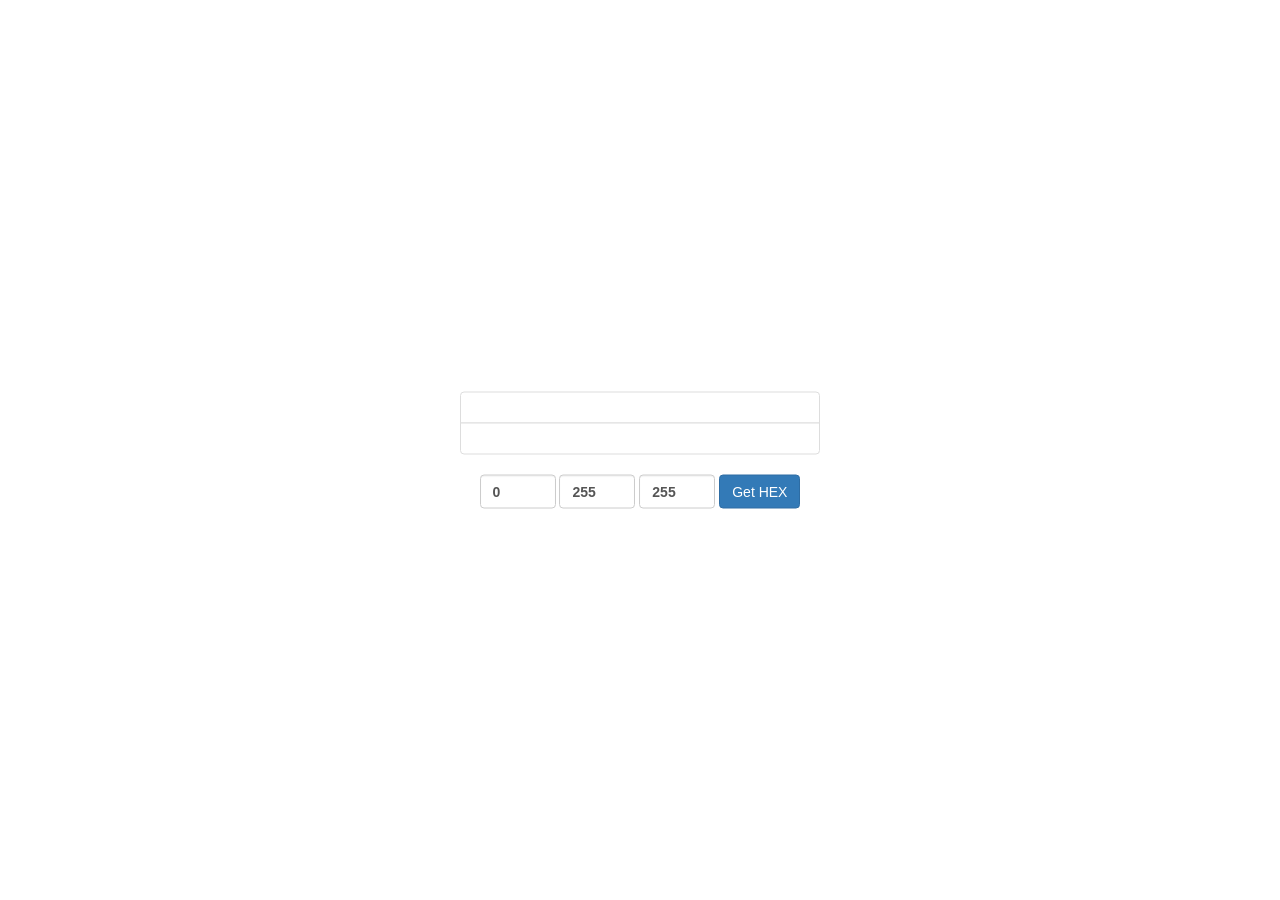
<file: colorpicker/index.html>
<!DOCTYPE html>
<html lang="en">
<head>
  <meta charset="UTF-8">
  <title>colors</title>
  <link rel="stylesheet" href="css/style.css" media="screen" title="no title" charset="utf-8">
  <link rel="stylesheet" href="css/bootstrap.min.css" media="screen" title="no title" charset="utf-8">
</head>
<body>
  <div class="main">
    <div class="container">
      <div class="row">
        <div class="col-md-4"></div>
        <div class="col-md-4">
          <ul class="list-group">
            <li class="list-group-item">
              <p id = "rgb"></p>
            </li>
            <li class="list-group-item">
              <p id = "hex"></p>
            </li>
          </ul>
        </div>
        <div class="col-md-4"></div>
      </div>
      <div class="row">
        <div class="col-md-2"></div>
        <div class="col-md-8">
          <form class="form-inline" id="rgbTohex">
            <div class="form-group">
              <input type="number" class="form-control" name="quantity" value="0" id = "getR" min="0" max="255">
              <input type="number" class="form-control" name="quantity" value="255" id = "getG" min="0" max="255">
              <input type="number" class="form-control" name="quantity" value="255" id = "getB" min="0" max="255">
            </div>
            <button type="submit" class="btn btn-primary">Get HEX</button>
          </form>
        </div>
        <div class="col-md-2"></div>
      </div>

    </div>
  </div>


  <script type="text/javascript" src="js/jquery.js"></script>
  <script type="text/javascript" src="js/main.js"></script>
</body>
</html>
</file>
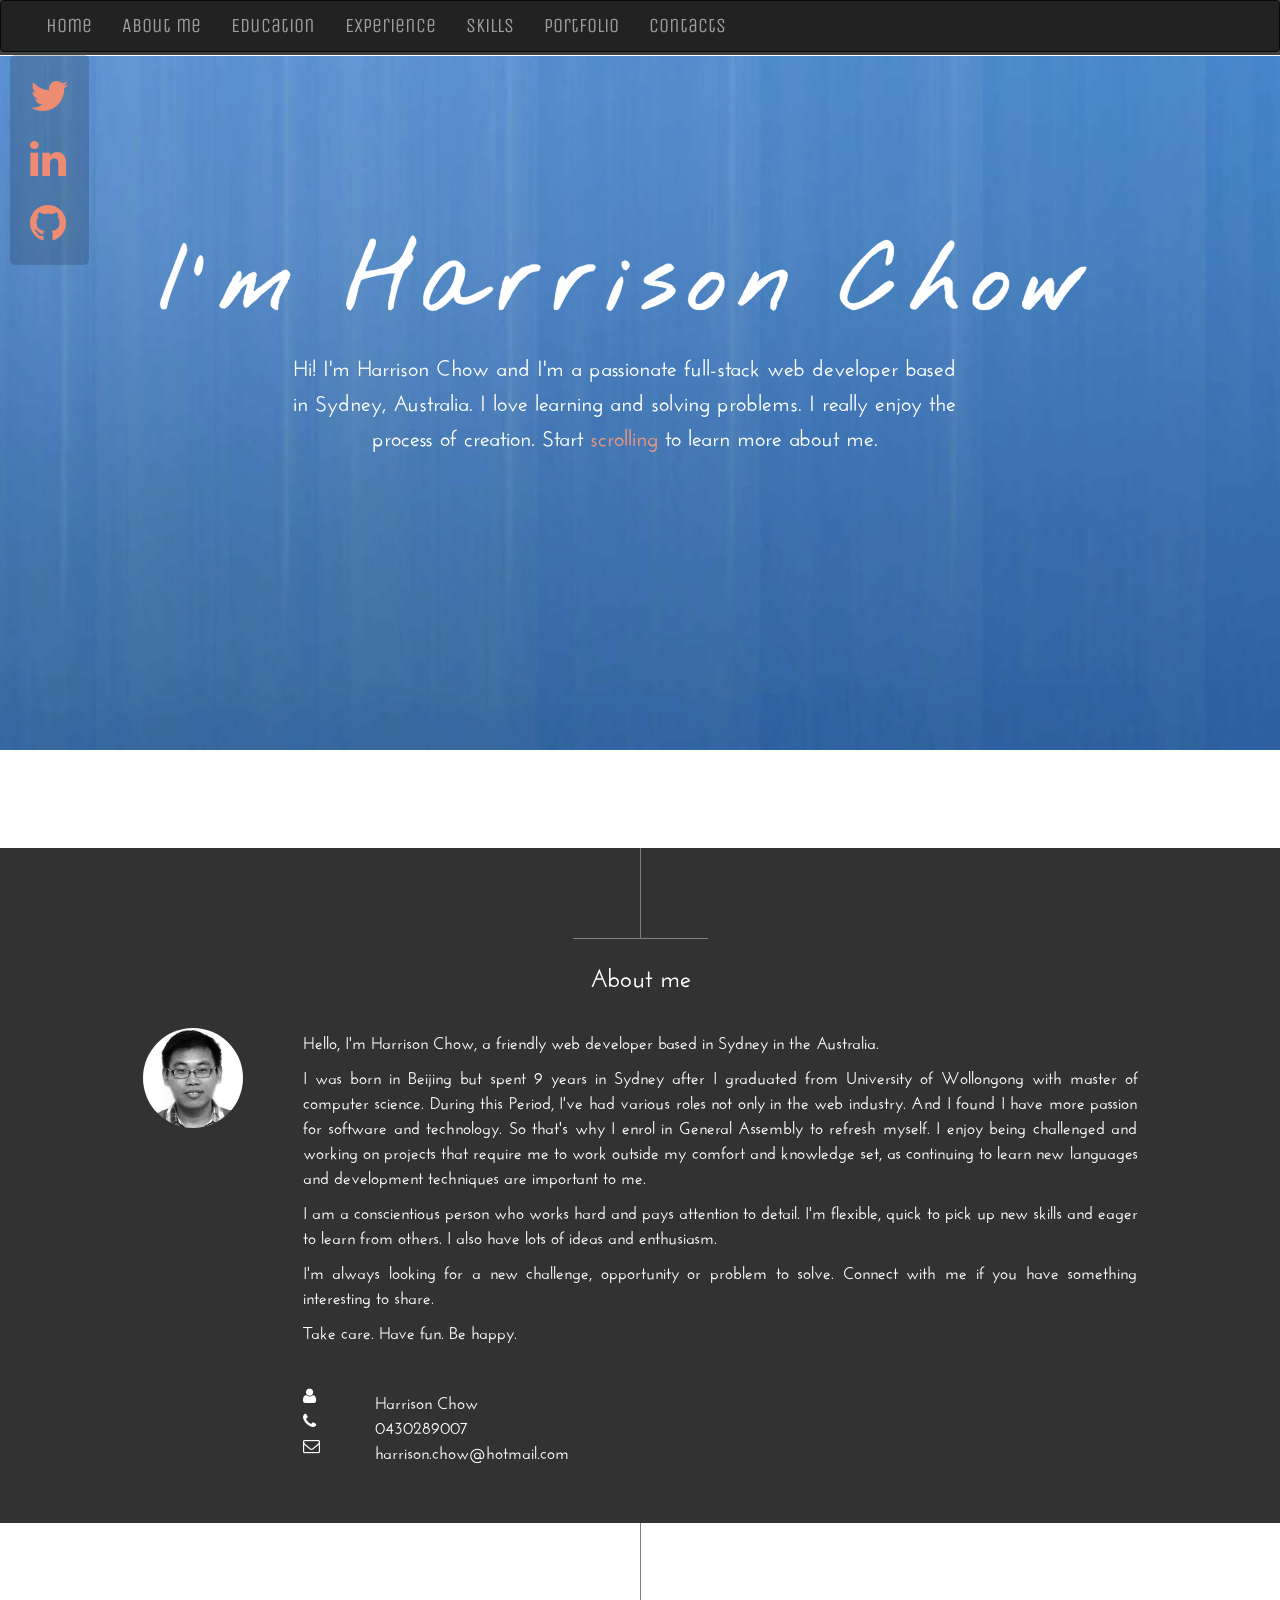
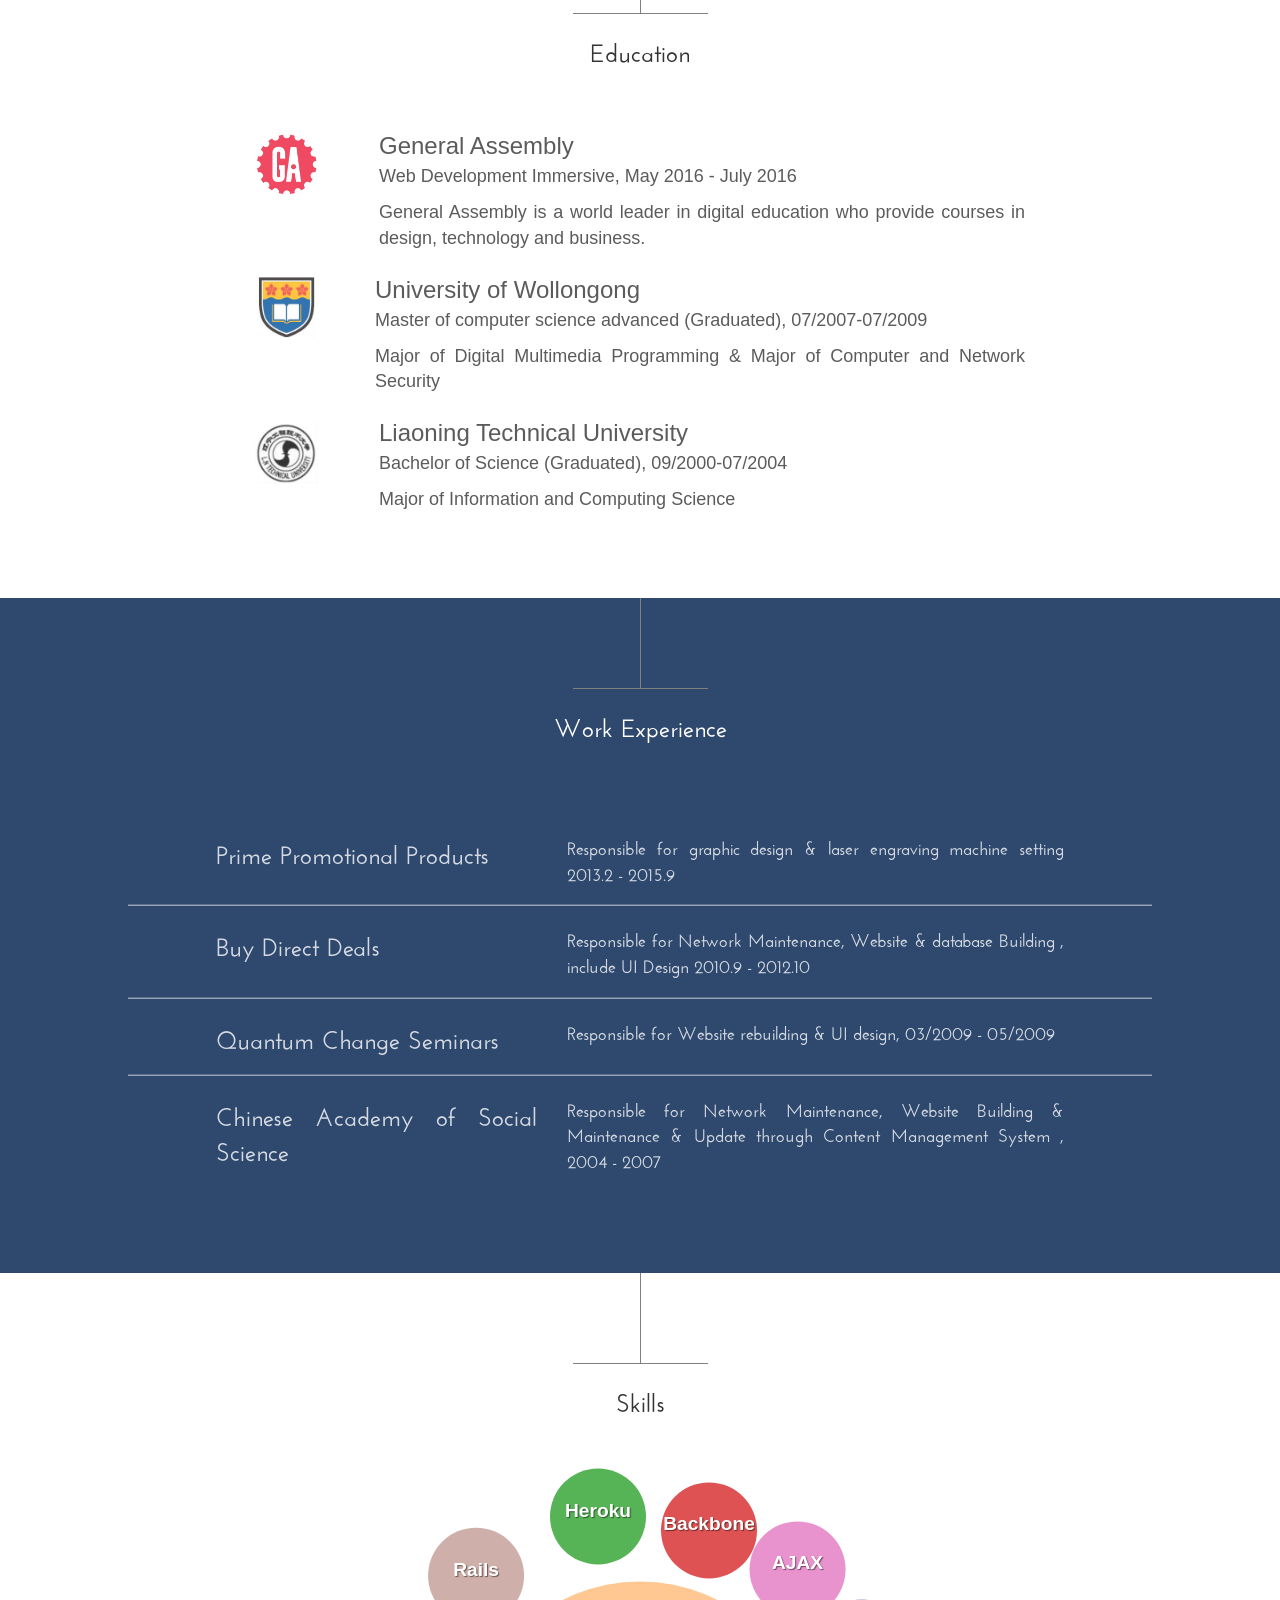
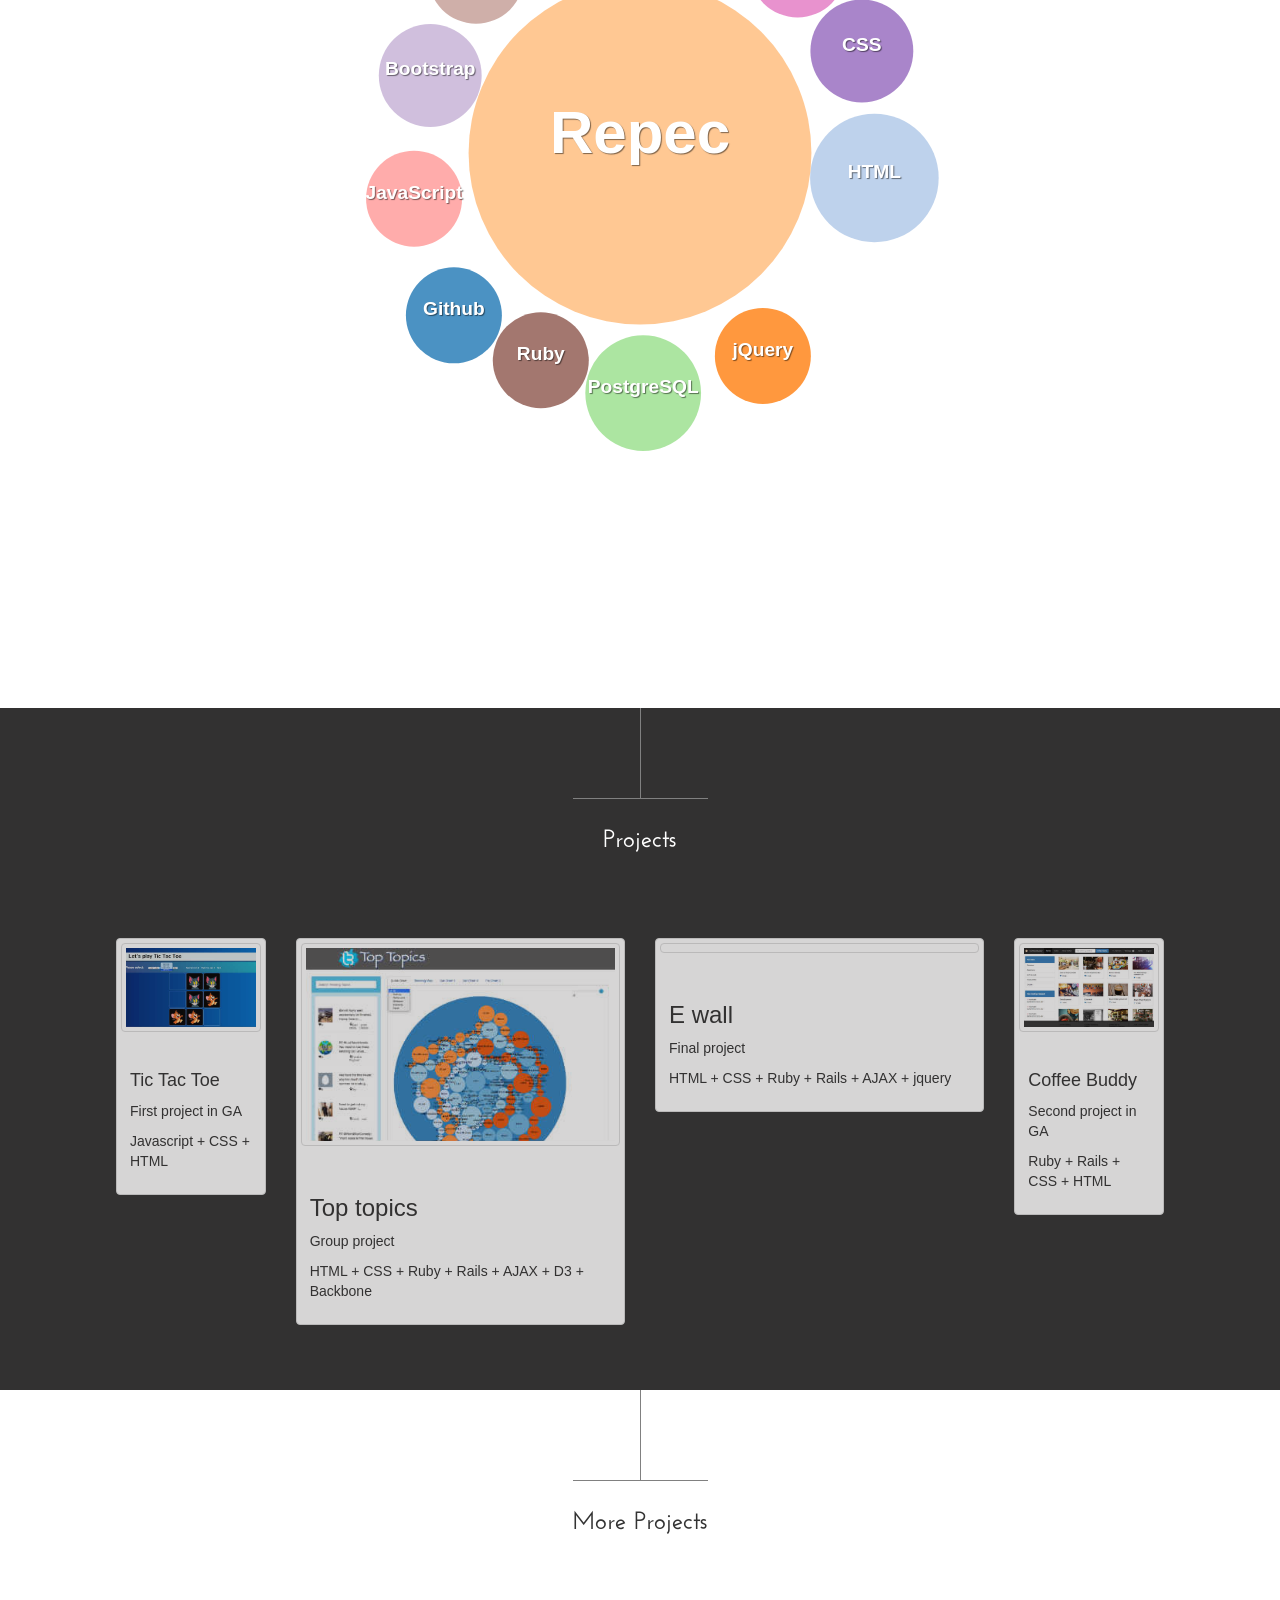
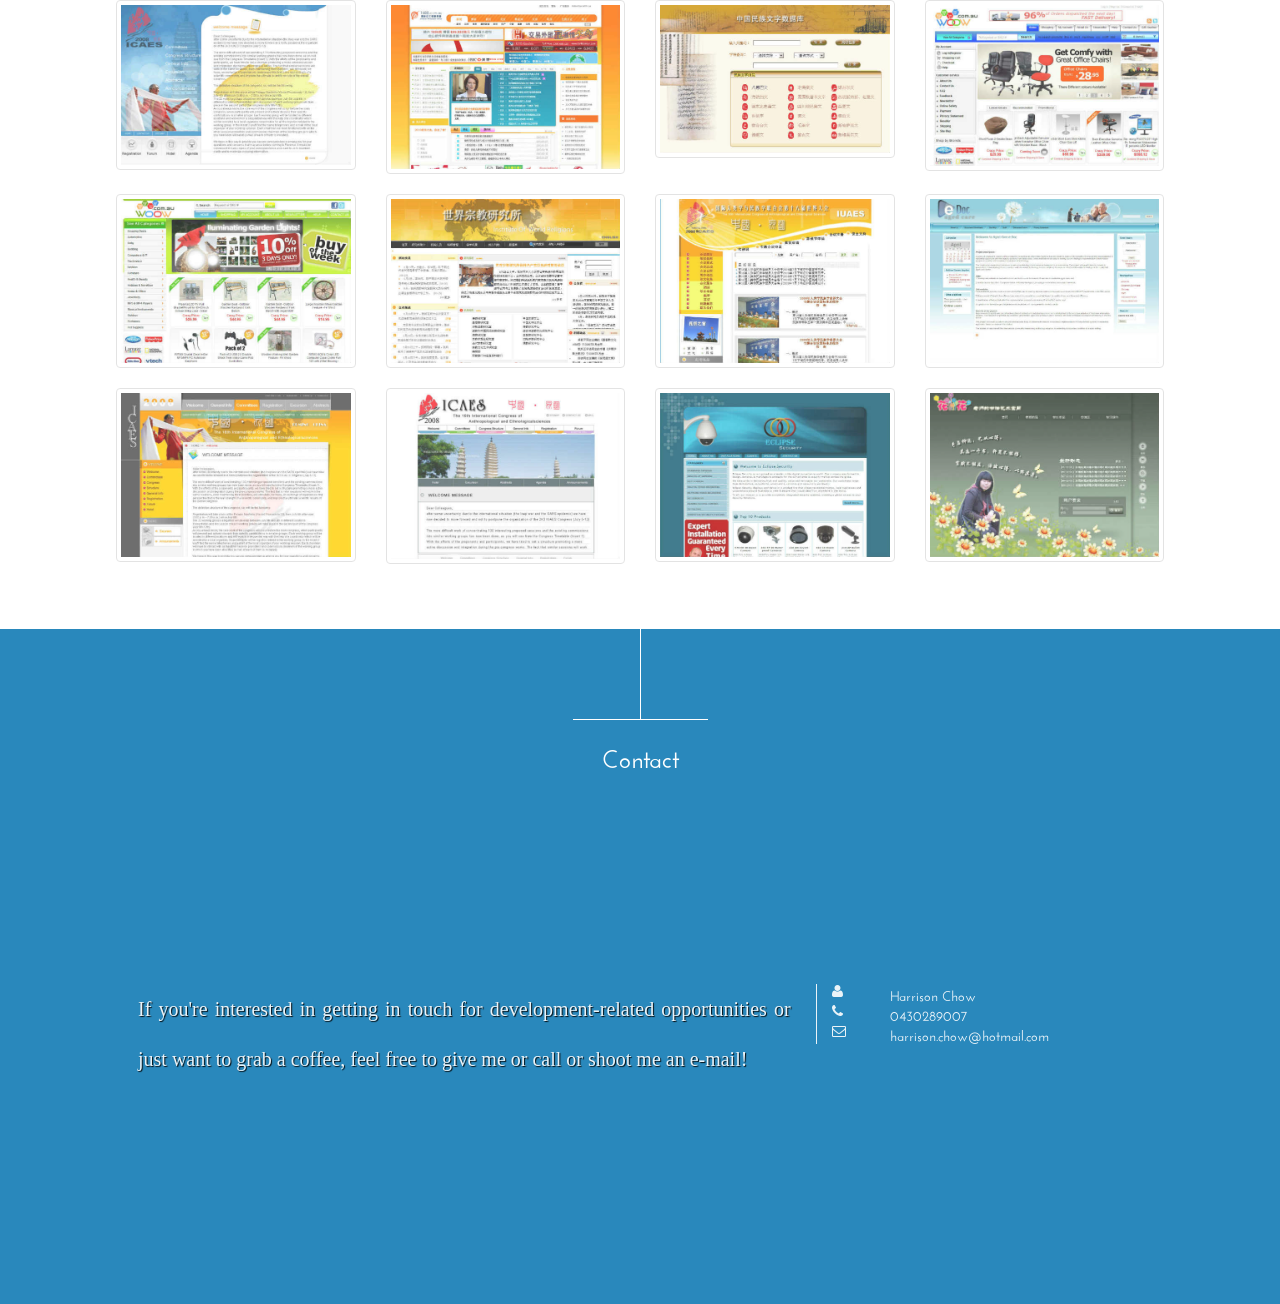
<file: mysite/index.html>
<html>
<head>
    <title>Harrison Chow</title>
    <meta name="viewport" content="width=device-width, initial-scale=1">
    <link rel="stylesheet" href="css/font-awesome.min.css">
    <!-- <link rel="stylesheet" href="css/font-awesome.css"> -->
    <link rel="stylesheet" type="text/css" href="css/style.css" />
    <link rel="stylesheet" href="css/bootstrap.min.css">
    <link rel="stylesheet" href="css/jquery.fancybox.css?v=2.1.5" type="text/css" media="screen" />
    <!-- <link rel="stylesheet" href="css/jquery.fancybox-buttons.css?v=1.0.5" type="text/css" media="screen" /> -->
    <!-- <link rel="stylesheet" href="css/jquery.fancybox-thumbs.css?v=1.0.7" type="text/css" media="screen" /> -->
    <!-- <link href='https://fonts.googleapis.com/css?family=Unica+One' rel='stylesheet' type='text/css'> -->
    <!-- <link href='https://fonts.googleapis.com/css?family=Nothing+You+Could+Do' rel='stylesheet' type='text/css'> -->
    <!-- <link href='https://fonts.googleapis.com/css?family=Josefin+Sans:400,600' rel='stylesheet' type='text/css'> -->
    <!-- <link href='http://fonts.googleapis.com/css?family=Source+Sans+Pro:200,600,200italic,600italic&subset=latin,vietnamese' rel='stylesheet' type='text/css'> -->
</head>
<body>
    <div class="menu">
        <nav class="navbar navbar-inverse">
            <div class="container-fluid">
                <!-- Brand and toggle get grouped for better mobile display -->
                <div class="navbar-header">
                    <button type="button" class="navbar-toggle collapsed" data-toggle="collapse" data-target="#bs-example-navbar-collapse-1" aria-expanded="false">
                        <span class="sr-only">Toggle navigation</span>
                        <span class="icon-bar"></span>
                        <span class="icon-bar"></span>
                        <span class="icon-bar"></span>
                    </button>
                </div>

                <!-- Collect the nav links, forms, and other content for toggling -->
                <div class="collapse navbar-collapse" id="bs-example-navbar-collapse-1">
                    <ul class="nav navbar-nav">
                        <li><a href="#home">Home</a></li>
                        <li><a href="#about">About me</a></li>
                        <li><a href="#edu">Education</a></li>
                        <li><a href="#exp">Experience</a></li>
                        <li><a href="#skills">Skills</a></li>
                        <li><a href="#projects">Portfolio</a></li>
                        <li><a href="#contact">Contacts</a></li>
                    </ul>
                </div>
                <!-- /.navbar-collapse -->
            </div>
            <!-- /.container-fluid -->
        </nav>

    </div>

    <div class="container"></div>

    <div class="row">
        <div class="col-md-12">
            <ul class="social">
                <li><a href="https://twitter.com/airwomanzhy" target="_blank"><i class="fa fa-twitter fa-3x"></i></a></li>
                <li><a href="https://au.linkedin.com/in/harrison-chow-70921611b" target="_blank"><i class="fa fa-linkedin fa-3x"></i></a></li>
                <li><a href="https://github.com/Airwoman" target="_blank"><i class="fa fa-github fa-3x"></i></a></li>
            </ul>
        </div>
    </div>
    <div class="containers">



    <div id="home" class="home index" style="background-position: 70% -450px;">

        <div class="row" id="home-intro">
            <div class="col-md-12 name">
              <object>
                <embed src="name.svg">
              </object>
                </div>
            <div class="row">
                <div class="col-md-2"></div>
                <div class="col-md-8">
                    <h3 class="intro">Hi! I'm Harrison Chow and I'm a passionate full-stack
            web developer based in Sydney, Australia. I love learning and solving problems. I really enjoy
            the process of creation.  Start <strong>scrolling</strong> to learn more about me.</h3></div>
                <div class="col-md-2"></div>
            </div>
            <div class="row">
                <div class="col-md-4"></div>
                <div class="col-md-4" id="btn-mine">
                    <!-- <button type="button" class="btn-mine">Start scrolling to learn more about me</button> -->
                    <!-- <a href="#edu" class="btn-mine"><i class="fa fa-arrow-circle-down fa-3x" aria-hidden="true"></i></a> -->
                </div>
                <div class="col-md-4">
                </div>
            </div>
        </div>

    </div>

    <div class="transition-aboutme">
      <div class="transition-middleline"></div>
      <div class="transition-line"></div>
      <div class="transition-content">About me</div>
    </div>

    <div class="aboutme" id = "aboutme">
      <div id = "about">
        <div class="col-md-1"></div>
        <div class="col-md-10">
        <div class="media">
          <div class="media-left media-top">
            <a href="#">
              <img class="media-object" src="images/me.jpg" style="width: 100px; height: 100px; border-radius: 50%;">
            </a>
          </div>
          <div class="media-body">
            <p>Hello, I'm Harrison Chow,  a friendly web developer based in Sydney in the Australia.</p>
            <p>I was born in Beijing but spent 9 years in Sydney after I graduated from University of Wollongong with master of computer science. During this Period, I've had various roles not only in the web industry. And I found I have more passion for software and technology. So that's why I enrol in General Assembly to refresh myself. I enjoy being challenged and working on projects that require me to work outside my comfort and knowledge set, as continuing to learn new languages and development techniques are important to me.</p>
            <p>I am a conscientious person who works hard and pays attention to detail. I'm flexible, quick to pick up new skills and eager to learn from others. I also have lots of ideas and enthusiasm.</p>
            <p>I'm always looking for a new challenge, opportunity or problem to solve. Connect with me if you have something interesting to share.</p>
            <p>
              Take care. Have fun. Be happy.
            </p>

            <p>
              &nbsp;
            </p>
            <div class="row">
              <div class="col-xs-1 col-sm-1">
                <i class="fa fa-user" aria-hidden="true"></i>
              </div>
              <div class="col-xs-11 col-sm-11">
                Harrison Chow
              </div>
            </div>
            <div class="row">
              <div class="col-xs-1 col-sm-1">
                <i class="fa fa-phone fa-1x" aria-hidden="true"></i>
              </div>
              <div class="col-xs-11 col-sm-11">
                0430289007
              </div>
            </div>

            <div class="row">
              <div class="col-xs-1 col-sm-1">
                <i class="fa fa-envelope-o fa-1x" aria-hidden="true"></i>
              </div>
              <div class="col-xs-11 col-sm-11">
                harrison.chow@hotmail.com
              </div>
            </div>


          </div>
        </div>

      </div>

        <div class="col-md-1"></div>

      </div>
    </div>

    <div class="transition-abouts"></div>

    <div class="transition-edu">
      <div class="transition-middleline"></div>
      <div class="transition-line"></div>
      <div class="transition-content">Education</div>
    </div>

    <div class="education" id = "edu">
      <div id = "education">
        <div class="col-md-1"></div>
        <div class="col-md-10">
        <div class="media">
          <div class="media-left media-top">
            <a href="#">
              <img class="media-object" src="images/ga.png" style="width: 64px; height: 64px;">
            </a>
          </div>
          <div class="media-body">
            <h3 class="media-heading">General Assembly</h3>
            <p>Web Development Immersive,  May 2016 - July 2016</p>
            <p>General Assembly is a world leader in digital education who provide
              courses in design, technology and business.</p>
          </div>
        </div>

        <div class="media">
          <div class="media-left media-top">
            <a href="#">
              <img class="media-object" src="images/uow.jpg" style="width: 60px; height: 60px;">
            </a>
          </div>
          <div class="media-body">
            <h3 class="media-heading">University of Wollongong</h3>
            <p>Master of computer science advanced (Graduated),  07/2007-07/2009</p>
            <p>Major of Digital Multimedia Programming
            & Major of Computer and Network Security</p>
          </div>
        </div>

        <div class="media">
          <div class="media-left media-top">
            <a href="#">
              <img class="media-object" src="images/lgd.jpg" style="width: 64px; height: 64px;">
            </a>
          </div>
          <div class="media-body">
            <h3 class="media-heading">Liaoning Technical University</h3>
            <p>Bachelor of Science (Graduated),  09/2000-07/2004</p>
            <p>Major of Information and Computing Science<p>
          </div>
        </div>
      </div>

        <div class="col-md-1"></div>

      </div>
    </div>

    <div class="transition-edus"></div>

    <div class="transition-exp">
      <div class="transition-middleline"></div>
      <div class="transition-line"></div>
      <div class="transition-content">Work Experience</div>
    </div>

    <div class="experience" id="exp">
      <div id="experience">
        <div class="row">
          <div class="col-md-1"></div>
          <div class="col-md-4">Prime Promotional Products</div>
          <div class="col-md-6">Responsible for graphic design & laser engraving machine setting  2013.2 - 2015.9</div>
          <div class="col-md-1"></div>
        </div>
        <hr>
        <div class="row">
          <div class="col-md-1"></div>
          <div class="col-md-4">Buy Direct Deals</div>
          <div class="col-md-6">Responsible for Network Maintenance, Website & database Building , include UI Design 2010.9 - 2012.10</div>
          <div class="col-md-1"></div>
        </div>
        <hr>
        <div class="row">
          <div class="col-md-1"></div>
          <div class="col-md-4">Quantum Change Seminars</div>
          <div class="col-md-6">Responsible for Website rebuilding & UI design, 03/2009 - 05/2009</div>
          <div class="col-md-1"></div>
        </div>
        <hr>
        <div class="row">
          <div class="col-md-1"></div>
          <div class="col-md-4">Chinese Academy of Social Science</div>
          <div class="col-md-6">Responsible for Network Maintenance, Website Building & Maintenance & Update through Content Management System , 2004 - 2007</div>
          <div class="col-md-1"></div>
        </div>
      </div>
    </div>

    <div class="transition-exps"></div>

    <div class="transition-edu">
      <div class="transition-middleline"></div>
      <div class="transition-line"></div>
      <div class="transition-content">Skills</div>
    </div>

    <div class="skill" id="skills">
      <div class="row">
        <div class="col-md-12"><div class="bubbleChart"/></div></div>
      </div>
    </div>

    <div class="transition-edus"></div>

    <div class="transition-pro">
      <div class="transition-middleline"></div>
      <div class="transition-line"></div>
      <div class="transition-content">Projects</div>
    </div>

    <div class="row portfolio_0" id="projects">
      <div id="project">

        <div class="row">
          <div class="col-sm-6 col-md-2">
            <div class="thumbnail">
              <a href="http://airwoman.github.io/tictactoe/index.html" class="thumbnail">
                <img src="images/portfolios/projects/tictactoe.jpg">
              </a>
              <div class="caption">
                <h4>Tic Tac Toe</h4>
                <p>First project in GA</p>
                <P>Javascript + CSS + HTML</P>
              </div>
            </div>
          </div>
          <div class="col-sm-6 col-md-4">
            <div class="thumbnail">
              <a href="http://ga-project-3.herokuapp.com/" class="thumbnail">
                <img src="images/portfolios/projects/toptopics.jpg">
              </a>
              <div class="caption">
                <h3>Top topics</h3>
                <p>Group project</p>
                <p>HTML + CSS + Ruby + Rails + AJAX + D3 + Backbone</p>
              </div>
            </div>
          </div>
          <div class="col-sm-6 col-md-4">
            <div class="thumbnail">
              <a href="#" class="thumbnail">
                <!-- <img src="images/portfolios/projects/finalproject.png"> -->
              </a>
              <div class="caption">
                <h3>E wall </h3>
                <p>Final project</p>
                <p>HTML + CSS + Ruby + Rails + AJAX + jquery</p>
              </div>
            </div>
          </div>

          <div class="col-sm-6 col-md-2">
            <div class="thumbnail">
              <a href="https://coffee-buddy.herokuapp.com/" class="thumbnail">
                <img src="images/portfolios/projects/coffee-buddy.jpg">
              </a>
              <div class="caption">
                <h4>Coffee Buddy</h4>
                <p>Second project in GA</p>
                <p>Ruby + Rails + CSS + HTML</p>
              </div>
            </div>
          </div>
        </div>

      </div>

    </div>

    <div class="transition-pros"></div>

    <div class="transition-edu">
      <div class="transition-middleline"></div>
      <div class="transition-line"></div>
      <div class="transition-content">More Projects</div>
    </div>

    <div class=" row portfolio_2">
      <div id="website">

        <div class="row">
          <div class="col-sm-6 col-md-3">
            <div class="thumbnail">
              <a href="images/portfolios/website/website1.jpg" class="fancybox">
                <img src="images/portfolios/website/website1.jpg">
              </a>
            </div>
          </div>
          <div class="col-sm-6 col-md-3">
            <div class="thumbnail">
              <a href="images/portfolios/website/website2.jpg" class="fancybox">
                <img src="images/portfolios/website/website2.jpg">
              </a>
            </div>
          </div>
          <div class="col-sm-6 col-md-3">
            <div class="thumbnail">
              <a href="images/portfolios/website/website3.jpg" class="fancybox">
                <img src="images/portfolios/website/website3.jpg">
              </a>
            </div>
          </div>
          <div class="col-sm-6 col-md-3">
            <div class="thumbnail">
              <a href="images/portfolios/website/website4.jpg" class="fancybox">
                <img src="images/portfolios/website/website4.jpg">
              </a>
            </div>
          </div>
        </div>

        <div class="row">
          <div class="col-sm-6 col-md-3">
            <div class="thumbnail">
              <a href="images/portfolios/website/website5.jpg" class="fancybox">
                <img src="images/portfolios/website/website5.jpg">
              </a>
            </div>
          </div>
          <div class="col-sm-6 col-md-3">
            <div class="thumbnail">
              <a href="images/portfolios/website/website6.jpg" class="fancybox">
                <img src="images/portfolios/website/website6.jpg">
              </a>
            </div>
          </div>
          <div class="col-sm-6 col-md-3">
            <div class="thumbnail">
              <a href="images/portfolios/website/website7.jpg" class="fancybox">
                <img src="images/portfolios/website/website7.jpg">
              </a>
            </div>
          </div>
          <div class="col-sm-6 col-md-3">
            <div class="thumbnail">
              <a href="images/portfolios/website/website8.jpg" class="fancybox">
                <img src="images/portfolios/website/website8.jpg">
              </a>
            </div>
          </div>
        </div>

        <div class="row">
          <div class="col-sm-6 col-md-3">
            <div class="thumbnail">
              <a href="images/portfolios/website/website9.jpg" class="fancybox">
                <img src="images/portfolios/website/website9.jpg">
              </a>
            </div>
          </div>
          <div class="col-sm-6 col-md-3">
            <div class="thumbnail">
              <a href="images/portfolios/website/website10.jpg" class="fancybox">
                <img src="images/portfolios/website/website10.jpg">
              </a>
            </div>
          </div>
          <div class="col-sm-6 col-md-3">
            <div class="thumbnail">
              <a href="images/portfolios/website/website11.jpg" class="fancybox">
                <img src="images/portfolios/website/website11.jpg">
              </a>
            </div>
          </div>
          <div class="col-sm-6 col-md-3">
            <div class="thumbnail">
              <a href="images/portfolios/website/website12.jpg" class="fancybox">
                <img src="images/portfolios/website/website12.jpg">
              </a>
            </div>
          </div>
        </div>

      </div>

    </div>

    <div class="transition-edus"></div>

    <div class="transition-cont">
      <div class="transition-middlelines"></div>
      <div class="transition-lines"></div>
      <div class="transition-content">Contact</div>
    </div>

    <div class="contact">
      <div id="contact">
        <div class="row">
          <div class="col-sm-7 col-md-8" id="alltext">
              If you're interested in getting in touch for development-related opportunities or just want to grab a coffee, feel free to give me or call or shoot me an e-mail!
          </div>
          <div class="col-sm-5 col-md-4" id="contact-name">
            <div class="row">
              <div class="col-xs-2 col-sm-2">
                <i class="fa fa-user" aria-hidden="true"></i>
              </div>
              <div class="col-xs-10 col-sm-10">
                Harrison Chow
              </div>
            </div>
            <div class="row">
              <div class="col-xs-2 col-sm-2">
                <i class="fa fa-phone fa-1x" aria-hidden="true"></i>
              </div>
              <div class="col-xs-10 col-sm-10">
                0430289007
              </div>
            </div>

            <div class="row">
              <div class="col-xs-2 col-sm-2">
                <i class="fa fa-envelope-o fa-1x" aria-hidden="true"></i>
              </div>
              <div class="col-xs-10 col-sm-10">
                harrison.chow@hotmail.com
              </div>
            </div>
          </div>
        </div>
      </div>
    </div>

    <div class="transition-conts"></div>

    <script src="js/jquery.js"></script>
    <script src="js/bootstrap.min.js"></script>

    <!-- lightbox -->
    <script type="text/javascript" src="js/jquery.fancybox.pack.js?v=2.1.5"></script>

    <!-- d3      -->
    <script src="js/d3.min.js"></script>
    <script src="js/d3-transform.js"></script>
    <script src="js/microplugin.js"></script>
    <script src="js/bubble-chart.js"></script>
    <script src="js/lines.js"></script>


    <script type="text/javascript">
    $('a').click(function(){
      $('html, body').animate({
          scrollTop: $( $.attr(this, 'href') ).offset().top - 150
      }, 1000);
      return false;
    });
    </script>
    <script type="text/javascript">
    	$(document).ready(function() {
    		$(".fancybox").fancybox();
    	});
    </script>
</body>

</html>
</file>
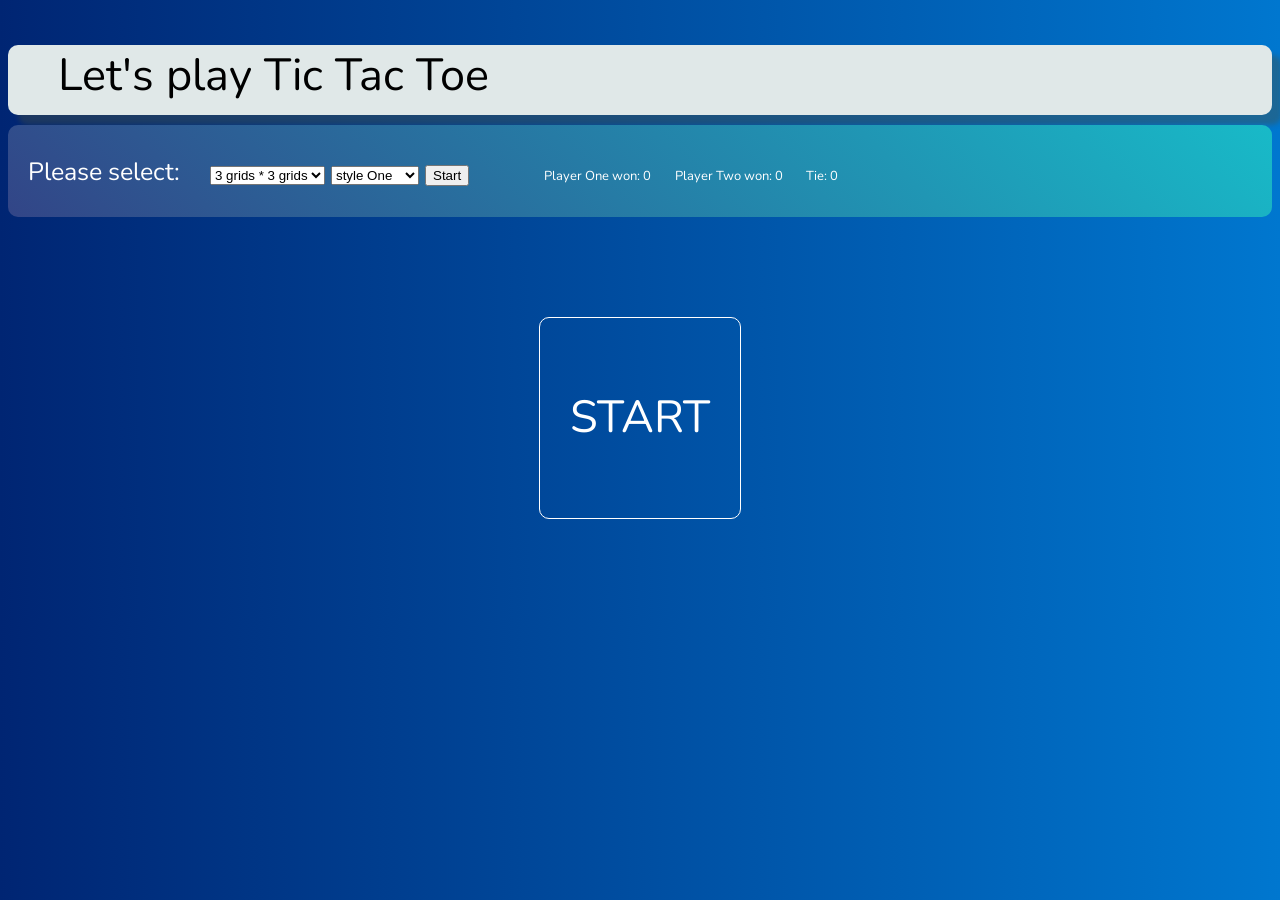
<file: tictactoe/index.html>
<!DOCTYPE html>
<html lang="en">
<head>
  <meta charset="UTF-8">
  <title>Let's play Tic Tac Toe...</title>
  <script src="js/sweetalert.min.js"></script>
  <link rel="stylesheet" type="text/css" href="css/sweetalert.css">
  <link rel="stylesheet" href="css/style.css" media="screen" charset="utf-8">
  <link rel="stylesheet" href="css/animate.css" media="screen" charset="utf-8">
  <link href='https://fonts.googleapis.com/css?family=Nunito:400,700' rel='stylesheet' type='text/css'>
</head>

<body>
  <div class="menu"><p class="animated bounceInLeft">Let's play Tic Tac Toe</p></div>
  <div class="nav">
    <div id = "cellsNum" >
      Please select:&nbsp;&nbsp;&nbsp;&nbsp;
        <select name="grid" class="grid">
          <option value="3">3 grids * 3 grids </option>
          <option value="4">4 grids * 4 grids</option>
          <option value="5">5 grids * 5 grids</option>
          <option value="6">6 grids * 6 grids</option>
          <option value="7">7 grids * 7 grids</option>
          <option value="9">9 grids * 9 grids</option>
        </select>
        <select name="bgimg" class="bgimg">
          <option value="1"> style One </option>
          <option value="2"> style Two </option>
          <option value="3"> style Three </option>
          <option value="4"> style Four </option>
        </select>
        <button type="submit" onclick="reset()" class="animated wobble"> Start </button>
    </div>
    <div class="wonCount" id="PlayerOne">Player One won: 0</div>
    <div class="wonCount" id="PlayerTwo">Player Two won: 0</div>
    <div class="wonCount" id="Tie">Tie: 0</div>
  </div>
  <div class="main">
      <div id="cellStart" class="animated fadeInRightBig"><span>START</span></div>
      <div id="OnePlayer" class="player">One Player</div>
      <div id="TwoPlayer" class="player">Two Players</div>
  </div>

<script src="js/bounce.js"></script>
<script src="js/jquery-1.12.3.js"></script>
<script src="js/main.js"></script>
</body>
</html>
</file>
<file: colorpicker/css/style.css>
body{
  width: 100vw;
  height: 100vh;
  background: rgb(255, 255, 255);
  padding: 0;
  margin: 0;
}
.main{
  width: 100vw;
  height: 100vh;
  position: fixed;
  margin-left: 0px;
  margin-top: 0px;
}
.container{
  position: absolute;
  left:50%;
  top:50%;

  transform: translate(-50%, -50%);
  color: Black;
  text-align: center;
  padding: 10px;
  font-weight: 900;
}
</file>
<file: mysite/css/style.css>
html, body {
    margin: 0;
    padding: 0;
    border: 0
}
@font-face {
    font-family: "UnicaOne";
    src: url("../fonts/UnicaOne-Regular.ttf")
}
@font-face {
    font-family: "NothingYouCouldDo";
    src: url("../fonts/NothingYouCouldDo.ttf")
}
@font-face {
    font-family: "Josefin Sans";
    src: url("../fonts/JosefinSans-SemiBold.ttf")
}
.menu {
    position: fixed;
    width: 100%;
    height: 55px;
    font-family: 'UnicaOne', cursive;
    font-size: 20px;
    background: rgba(15, 20, 15, 0.8);
    margin: 0;
    z-index: 1
}
.nav {
    position: relative;
    margin-top: 15px
}
.nav li {
    text-decoration: none;
    display: inline-block
}
.nav li a {
    color: #fff;
    text-decoration: none;
    padding: 20px
}
.nav li a:hover {
    color: #53b6d0;
    -webkit-transition: .7s;
    -moz-transition: .7s;
    -o-transition: .7s;
    transition: .7s
}
.container {
    height: 55px
}
.home, .aboutme, .education, .experience, .portfolio_0, .portfolio_2, .contact {
    background-attachment: fixed;
    background-position: 50% 0;
    background-repeat: no-repeat
}
.aboutme, .education, .skill, .experience, .contact {
    min-height: 450px;
    position: relative
}
.home {
    height: 88vh;
    position: relative;
    z-index: -1
}
.iam {
    font-family: 'NothingYouCouldDo', cursive;
    color: white;
    font-size: 8rem;
    text-align: center;
    margin-top: 0vh
}
#home-intro {
    position: fixed;
    width: 80%;
    height: 50vh;
    left: 50%;
    top: 50%;
    transform: translate(-50%, -50%)
}
.intro {
    font-family: 'Josefin Sans', sans-serif;
    color: white;
    font-size: 2.2rem;
    text-align: center;
    line-height: 3.5rem
}
.intro strong {
    color: #ed8c72
}
.index {
    background-image: url(../images/6.jpg);
    opacity: .9;
    position: relative
}
.transition-edu {
    height: 20vh;
    background-color: #fff;
    z-index: 5
}
.transition-edus {
    height: 5vh;
    background-color: #fff
}
.transition-aboutme {
    height: 20vh;
    background-color: #323232;
    color: #fff;
    z-index: 5
}
.transition-abouts {
    height: 5vh;
    background-color: #323232
}
.transition-line, .transition-lines, .transition-middleline, .transition-middlelines, .transition-content, #website, #project {
    margin-left: auto;
    margin-right: auto
}
.transition-edu, .transition-edus, .transition-exp, .transition-pro, .transition-cont, .transition-aboutme {
    z-index: 1000;
    font-family: 'Josefin Sans', sans-serif;
    font-size: 2.5rem;
    font-weight: 1200;
}
.transition-exp {
    height: 20vh;
    background-color: #2f496e;
    color: #fff
}
.transition-exps {
    height: 5vh;
    background-color: #2f496e
}
.transition-pro {
    height: 20vh;
    background-color: rgba(50, 49, 49, 1);
    color: #fff
}
.transition-pros {
    height: 5vh;
    background-color: rgba(50, 49, 49, 1)
}
.transition-cont {
    height: 20vh;
    background-color: #2988bc;
    color: #fff
}
.transition-conts {
    height: 5vh;
    background-color: #2988bc
}
.transition-lines {
    border-bottom: 1px solid #fff
}
.transition-line {
    border-bottom: 1px solid grey
}
.transition-middlelines {
    border-right: 1px solid #fff
}
.transition-middleline {
    border-right: 1px solid grey
}
.transition-line, .transition-lines {
    width: 15vh;
    height: 1px
}
.transition-middleline, .transition-middlelines {
    width: 1px;
    height: 10vh
}
.transition-content {
    margin-top: 2vh;
    text-align: center
}
#education, #experience, #contact {
    position: absolute;
    left: 50%;
    top: 50%;
    transform: translate(-50%, -50%);
    -webkit-transform: translate(-50%, -50%);
    -mos-transform: translate(-50%, -50%);
    -ms-transform: translate(-50%, -50%);
    -o-transform: translate(-50%, -50%);
    text-align: justify
}
.aboutme {
    height: calc((100vh - 55px)/2);
    background-color: #323232;
    color: #fff;
    line-height: 25px;
    font-size: 1.2em;
    font-family: 'Josefin Sans', sans-serif;
    z-index: 0;
    padding-left: 25px;
    padding-right: 25px;
    text-align: justify;
}
.education {
    height: calc((100vh - 55px)/2);
    background-color: #fff;
    z-index: 0
}
#education {
    opacity: .8;
    width: 75%;
    height: auto;
    font-size: 1.8rem
}
.media-body {
    padding-left: 50px
}
.experience {
    height: calc((100vh - 55px)/2);
    background-color: #2f496e;
    z-index: 0
}
#experience {
    opacity: .8;
    width: 80%;
    height: auto;
    font-family: 'Josefin Sans', sans-serif;
    color: white;
    font-size: 1.8rem
}
#experience .col-md-4 {
    font-size: 2.5rem;
    font-weight: bolder
}
.skill {
    background-attachment: fixed;
    height: 90vh;
    background-color: #fff
}
.portfolio_0 {
    background-color: rgba(50, 49, 49, 1);
    position: relative;
    overflow: auto;
    padding-top: 50px
}
#project {
    opacity: .8;
    width: 80%;
    position: relative
}
.portfolio_2 {
    background-color: #fff;
    position: relative;
    overflow: auto;
    padding-top: 30px
}
#website {
    opacity: .8;
    width: 80%;
    position: relative
}
.contact {
    height: 50vh;
    background-color: #2988bc;
    z-index: 0
}
#contact {
    color: #fff;
    opacity: .9;
    width: 80%;
    height: auto;
    font-family: 'Josefin Sans', sans-serif
}
#alltext {
    color: #fff;
    text-shadow: 1px 1px 1px #000;
    font-size: 2rem;
    padding: 0 25px;
    font-family: fantasy;
    line-height: 50px
}
#contact-name {
    position: relative;
    border-left: 1px solid #fff;
    top: 50%
}
.social {
    display: inline-block;
    float: left;
    list-style: none;
    position: fixed;
    z-index: 999;
    padding: 0;
    padding-top: 20px;
    margin-left: 10px;
    margin-top: calc((100vh - 255px)/2+55px - 160px);
    background-color: rgba(25, 30, 45, 0.2);
    border-radius: 5px
}
.social li {
    text-decoration: none;
    line-height: 4.533em
}
.social li a {
    color: #ed8c72;
    text-decoration: none;
    padding: 20px
}
.social li a:hover {
    color: white;
    -webkit-transition: .7s;
    -moz-transition: .7s;
    -ms-transition: .7s;
    -o-transition: .7s;
    transition: .7s
}
@media only screen and (max-width:768px) {
    .iam {
        font-size: 2.3em
    }
    .intro {
        font-size: 1.4em
    }
    .social {
        padding-top: 10px;
        margin-left: 0;
        margin-top: 0;
        font-size: .8rem;
        background-color: rgba(25, 30, 45, 0)
    }
    .social li {
        line-height: 2.533em
    }
    .media-top {
        display: none!important
    }
    .experience {
        height: calc(100vh - 55px)
    }
    .education {
        height: calc(100vh - 55px)
    }
    #education {
        opacity: 1;
        width: 75%;
        font-size: 1.4rem
    }
    .media-heading {
        font-size: 20px
    }
    #experience {
        width: 75%;
        font-size: 1.4rem
    }
    #experience .col-md-4 {
        font-size: 2rem
    }
    .thumbnail {
        width: 100%
    }
    .media-body {
        padding-left: 0
    }
    #contact-name {
        border-left: 0 solid #fff
    }
    .aboutme {
        height: 90vh;
        line-height: 20px
    }
    #portfolio {
        padding-top: 2rem;
        top: auto;
        transform: none
    }
}
.bubbleChart {
    min-width: 100px;
    max-width: 600px;
    height: 600px;
    margin: 0 auto
}
.bubbleChart svg {
    background: #fff
}
</file>
<file: tictactoe/css/sweetalert.css>
body.stop-scrolling {
  height: 100%;
  overflow: hidden; }

.sweet-overlay {
  background-color: black;
  /* IE8 */
  -ms-filter: "progid:DXImageTransform.Microsoft.Alpha(Opacity=40)";
  /* IE8 */
  background-color: rgba(0, 0, 0, 0.4);
  position: fixed;
  left: 0;
  right: 0;
  top: 0;
  bottom: 0;
  display: none;
  z-index: 10000; }

.sweet-alert {
  background-color: white;
  font-family: 'Open Sans', 'Helvetica Neue', Helvetica, Arial, sans-serif;
  width: 478px;
  padding: 17px;
  border-radius: 5px;
  text-align: center;
  position: fixed;
  left: 50%;
  top: 50%;
  margin-left: -256px;
  margin-top: -200px;
  overflow: hidden;
  display: none;
  z-index: 99999; }
  @media all and (max-width: 540px) {
    .sweet-alert {
      width: auto;
      margin-left: 0;
      margin-right: 0;
      left: 15px;
      right: 15px; } }
  .sweet-alert h2 {
    color: #575757;
    font-size: 30px;
    text-align: center;
    font-weight: 600;
    text-transform: none;
    position: relative;
    margin: 25px 0;
    padding: 0;
    line-height: 40px;
    display: block; }
  .sweet-alert p {
    color: #797979;
    font-size: 16px;
    text-align: center;
    font-weight: 300;
    position: relative;
    text-align: inherit;
    float: none;
    margin: 0;
    padding: 0;
    line-height: normal; }
  .sweet-alert fieldset {
    border: none;
    position: relative; }
  .sweet-alert .sa-error-container {
    background-color: #f1f1f1;
    margin-left: -17px;
    margin-right: -17px;
    overflow: hidden;
    padding: 0 10px;
    max-height: 0;
    webkit-transition: padding 0.15s, max-height 0.15s;
    transition: padding 0.15s, max-height 0.15s; }
    .sweet-alert .sa-error-container.show {
      padding: 10px 0;
      max-height: 100px;
      webkit-transition: padding 0.2s, max-height 0.2s;
      transition: padding 0.25s, max-height 0.25s; }
    .sweet-alert .sa-error-container .icon {
      display: inline-block;
      width: 24px;
      height: 24px;
      border-radius: 50%;
      background-color: #ea7d7d;
      color: white;
      line-height: 24px;
      text-align: center;
      margin-right: 3px; }
    .sweet-alert .sa-error-container p {
      display: inline-block; }
  .sweet-alert .sa-input-error {
    position: absolute;
    top: 29px;
    right: 26px;
    width: 20px;
    height: 20px;
    opacity: 0;
    -webkit-transform: scale(0.5);
    transform: scale(0.5);
    -webkit-transform-origin: 50% 50%;
    transform-origin: 50% 50%;
    -webkit-transition: all 0.1s;
    transition: all 0.1s; }
    .sweet-alert .sa-input-error::before, .sweet-alert .sa-input-error::after {
      content: "";
      width: 20px;
      height: 6px;
      background-color: #f06e57;
      border-radius: 3px;
      position: absolute;
      top: 50%;
      margin-top: -4px;
      left: 50%;
      margin-left: -9px; }
    .sweet-alert .sa-input-error::before {
      -webkit-transform: rotate(-45deg);
      transform: rotate(-45deg); }
    .sweet-alert .sa-input-error::after {
      -webkit-transform: rotate(45deg);
      transform: rotate(45deg); }
    .sweet-alert .sa-input-error.show {
      opacity: 1;
      -webkit-transform: scale(1);
      transform: scale(1); }
  .sweet-alert input {
    width: 100%;
    box-sizing: border-box;
    border-radius: 3px;
    border: 1px solid #d7d7d7;
    height: 43px;
    margin-top: 10px;
    margin-bottom: 17px;
    font-size: 18px;
    box-shadow: inset 0px 1px 1px rgba(0, 0, 0, 0.06);
    padding: 0 12px;
    display: none;
    -webkit-transition: all 0.3s;
    transition: all 0.3s; }
    .sweet-alert input:focus {
      outline: none;
      box-shadow: 0px 0px 3px #c4e6f5;
      border: 1px solid #b4dbed; }
      .sweet-alert input:focus::-moz-placeholder {
        transition: opacity 0.3s 0.03s ease;
        opacity: 0.5; }
      .sweet-alert input:focus:-ms-input-placeholder {
        transition: opacity 0.3s 0.03s ease;
        opacity: 0.5; }
      .sweet-alert input:focus::-webkit-input-placeholder {
        transition: opacity 0.3s 0.03s ease;
        opacity: 0.5; }
    .sweet-alert input::-moz-placeholder {
      color: #bdbdbd; }
    .sweet-alert input:-ms-input-placeholder {
      color: #bdbdbd; }
    .sweet-alert input::-webkit-input-placeholder {
      color: #bdbdbd; }
  .sweet-alert.show-input input {
    display: block; }
  .sweet-alert .sa-confirm-button-container {
    display: inline-block;
    position: relative; }
  .sweet-alert .la-ball-fall {
    position: absolute;
    left: 50%;
    top: 50%;
    margin-left: -27px;
    margin-top: 4px;
    opacity: 0;
    visibility: hidden; }
  .sweet-alert button {
    background-color: #8CD4F5;
    color: white;
    border: none;
    box-shadow: none;
    font-size: 17px;
    font-weight: 500;
    -webkit-border-radius: 4px;
    border-radius: 5px;
    padding: 10px 32px;
    margin: 26px 5px 0 5px;
    cursor: pointer; }
    .sweet-alert button:focus {
      outline: none;
      box-shadow: 0 0 2px rgba(128, 179, 235, 0.5), inset 0 0 0 1px rgba(0, 0, 0, 0.05); }
    .sweet-alert button:hover {
      background-color: #7ecff4; }
    .sweet-alert button:active {
      background-color: #5dc2f1; }
    .sweet-alert button.cancel {
      background-color: #C1C1C1; }
      .sweet-alert button.cancel:hover {
        background-color: #b9b9b9; }
      .sweet-alert button.cancel:active {
        background-color: #a8a8a8; }
      .sweet-alert button.cancel:focus {
        box-shadow: rgba(197, 205, 211, 0.8) 0px 0px 2px, rgba(0, 0, 0, 0.0470588) 0px 0px 0px 1px inset !important; }
    .sweet-alert button[disabled] {
      opacity: .6;
      cursor: default; }
    .sweet-alert button.confirm[disabled] {
      color: transparent; }
      .sweet-alert button.confirm[disabled] ~ .la-ball-fall {
        opacity: 1;
        visibility: visible;
        transition-delay: 0s; }
    .sweet-alert button::-moz-focus-inner {
      border: 0; }
  .sweet-alert[data-has-cancel-button=false] button {
    box-shadow: none !important; }
  .sweet-alert[data-has-confirm-button=false][data-has-cancel-button=false] {
    padding-bottom: 40px; }
  .sweet-alert .sa-icon {
    width: 80px;
    height: 80px;
    border: 4px solid gray;
    -webkit-border-radius: 40px;
    border-radius: 40px;
    border-radius: 50%;
    margin: 20px auto;
    padding: 0;
    position: relative;
    box-sizing: content-box; }
    .sweet-alert .sa-icon.sa-error {
      border-color: #F27474; }
      .sweet-alert .sa-icon.sa-error .sa-x-mark {
        position: relative;
        display: block; }
      .sweet-alert .sa-icon.sa-error .sa-line {
        position: absolute;
        height: 5px;
        width: 47px;
        background-color: #F27474;
        display: block;
        top: 37px;
        border-radius: 2px; }
        .sweet-alert .sa-icon.sa-error .sa-line.sa-left {
          -webkit-transform: rotate(45deg);
          transform: rotate(45deg);
          left: 17px; }
        .sweet-alert .sa-icon.sa-error .sa-line.sa-right {
          -webkit-transform: rotate(-45deg);
          transform: rotate(-45deg);
          right: 16px; }
    .sweet-alert .sa-icon.sa-warning {
      border-color: #F8BB86; }
      .sweet-alert .sa-icon.sa-warning .sa-body {
        position: absolute;
        width: 5px;
        height: 47px;
        left: 50%;
        top: 10px;
        -webkit-border-radius: 2px;
        border-radius: 2px;
        margin-left: -2px;
        background-color: #F8BB86; }
      .sweet-alert .sa-icon.sa-warning .sa-dot {
        position: absolute;
        width: 7px;
        height: 7px;
        -webkit-border-radius: 50%;
        border-radius: 50%;
        margin-left: -3px;
        left: 50%;
        bottom: 10px;
        background-color: #F8BB86; }
    .sweet-alert .sa-icon.sa-info {
      border-color: #C9DAE1; }
      .sweet-alert .sa-icon.sa-info::before {
        content: "";
        position: absolute;
        width: 5px;
        height: 29px;
        left: 50%;
        bottom: 17px;
        border-radius: 2px;
        margin-left: -2px;
        background-color: #C9DAE1; }
      .sweet-alert .sa-icon.sa-info::after {
        content: "";
        position: absolute;
        width: 7px;
        height: 7px;
        border-radius: 50%;
        margin-left: -3px;
        top: 19px;
        background-color: #C9DAE1; }
    .sweet-alert .sa-icon.sa-success {
      border-color: #A5DC86; }
      .sweet-alert .sa-icon.sa-success::before, .sweet-alert .sa-icon.sa-success::after {
        content: '';
        -webkit-border-radius: 40px;
        border-radius: 40px;
        border-radius: 50%;
        position: absolute;
        width: 60px;
        height: 120px;
        background: white;
        -webkit-transform: rotate(45deg);
        transform: rotate(45deg); }
      .sweet-alert .sa-icon.sa-success::before {
        -webkit-border-radius: 120px 0 0 120px;
        border-radius: 120px 0 0 120px;
        top: -7px;
        left: -33px;
        -webkit-transform: rotate(-45deg);
        transform: rotate(-45deg);
        -webkit-transform-origin: 60px 60px;
        transform-origin: 60px 60px; }
      .sweet-alert .sa-icon.sa-success::after {
        -webkit-border-radius: 0 120px 120px 0;
        border-radius: 0 120px 120px 0;
        top: -11px;
        left: 30px;
        -webkit-transform: rotate(-45deg);
        transform: rotate(-45deg);
        -webkit-transform-origin: 0px 60px;
        transform-origin: 0px 60px; }
      .sweet-alert .sa-icon.sa-success .sa-placeholder {
        width: 80px;
        height: 80px;
        border: 4px solid rgba(165, 220, 134, 0.2);
        -webkit-border-radius: 40px;
        border-radius: 40px;
        border-radius: 50%;
        box-sizing: content-box;
        position: absolute;
        left: -4px;
        top: -4px;
        z-index: 2; }
      .sweet-alert .sa-icon.sa-success .sa-fix {
        width: 5px;
        height: 90px;
        background-color: white;
        position: absolute;
        left: 28px;
        top: 8px;
        z-index: 1;
        -webkit-transform: rotate(-45deg);
        transform: rotate(-45deg); }
      .sweet-alert .sa-icon.sa-success .sa-line {
        height: 5px;
        background-color: #A5DC86;
        display: block;
        border-radius: 2px;
        position: absolute;
        z-index: 2; }
        .sweet-alert .sa-icon.sa-success .sa-line.sa-tip {
          width: 25px;
          left: 14px;
          top: 46px;
          -webkit-transform: rotate(45deg);
          transform: rotate(45deg); }
        .sweet-alert .sa-icon.sa-success .sa-line.sa-long {
          width: 47px;
          right: 8px;
          top: 38px;
          -webkit-transform: rotate(-45deg);
          transform: rotate(-45deg); }
    .sweet-alert .sa-icon.sa-custom {
      background-size: contain;
      border-radius: 0;
      border: none;
      background-position: center center;
      background-repeat: no-repeat; }

/*
 * Animations
 */
@-webkit-keyframes showSweetAlert {
  0% {
    transform: scale(0.7);
    -webkit-transform: scale(0.7); }
  45% {
    transform: scale(1.05);
    -webkit-transform: scale(1.05); }
  80% {
    transform: scale(0.95);
    -webkit-transform: scale(0.95); }
  100% {
    transform: scale(1);
    -webkit-transform: scale(1); } }

@keyframes showSweetAlert {
  0% {
    transform: scale(0.7);
    -webkit-transform: scale(0.7); }
  45% {
    transform: scale(1.05);
    -webkit-transform: scale(1.05); }
  80% {
    transform: scale(0.95);
    -webkit-transform: scale(0.95); }
  100% {
    transform: scale(1);
    -webkit-transform: scale(1); } }

@-webkit-keyframes hideSweetAlert {
  0% {
    transform: scale(1);
    -webkit-transform: scale(1); }
  100% {
    transform: scale(0.5);
    -webkit-transform: scale(0.5); } }

@keyframes hideSweetAlert {
  0% {
    transform: scale(1);
    -webkit-transform: scale(1); }
  100% {
    transform: scale(0.5);
    -webkit-transform: scale(0.5); } }

@-webkit-keyframes slideFromTop {
  0% {
    top: 0%; }
  100% {
    top: 50%; } }

@keyframes slideFromTop {
  0% {
    top: 0%; }
  100% {
    top: 50%; } }

@-webkit-keyframes slideToTop {
  0% {
    top: 50%; }
  100% {
    top: 0%; } }

@keyframes slideToTop {
  0% {
    top: 50%; }
  100% {
    top: 0%; } }

@-webkit-keyframes slideFromBottom {
  0% {
    top: 70%; }
  100% {
    top: 50%; } }

@keyframes slideFromBottom {
  0% {
    top: 70%; }
  100% {
    top: 50%; } }

@-webkit-keyframes slideToBottom {
  0% {
    top: 50%; }
  100% {
    top: 70%; } }

@keyframes slideToBottom {
  0% {
    top: 50%; }
  100% {
    top: 70%; } }

.showSweetAlert[data-animation=pop] {
  -webkit-animation: showSweetAlert 0.3s;
  animation: showSweetAlert 0.3s; }

.showSweetAlert[data-animation=none] {
  -webkit-animation: none;
  animation: none; }

.showSweetAlert[data-animation=slide-from-top] {
  -webkit-animation: slideFromTop 0.3s;
  animation: slideFromTop 0.3s; }

.showSweetAlert[data-animation=slide-from-bottom] {
  -webkit-animation: slideFromBottom 0.3s;
  animation: slideFromBottom 0.3s; }

.hideSweetAlert[data-animation=pop] {
  -webkit-animation: hideSweetAlert 0.2s;
  animation: hideSweetAlert 0.2s; }

.hideSweetAlert[data-animation=none] {
  -webkit-animation: none;
  animation: none; }

.hideSweetAlert[data-animation=slide-from-top] {
  -webkit-animation: slideToTop 0.4s;
  animation: slideToTop 0.4s; }

.hideSweetAlert[data-animation=slide-from-bottom] {
  -webkit-animation: slideToBottom 0.3s;
  animation: slideToBottom 0.3s; }

@-webkit-keyframes animateSuccessTip {
  0% {
    width: 0;
    left: 1px;
    top: 19px; }
  54% {
    width: 0;
    left: 1px;
    top: 19px; }
  70% {
    width: 50px;
    left: -8px;
    top: 37px; }
  84% {
    width: 17px;
    left: 21px;
    top: 48px; }
  100% {
    width: 25px;
    left: 14px;
    top: 45px; } }

@keyframes animateSuccessTip {
  0% {
    width: 0;
    left: 1px;
    top: 19px; }
  54% {
    width: 0;
    left: 1px;
    top: 19px; }
  70% {
    width: 50px;
    left: -8px;
    top: 37px; }
  84% {
    width: 17px;
    left: 21px;
    top: 48px; }
  100% {
    width: 25px;
    left: 14px;
    top: 45px; } }

@-webkit-keyframes animateSuccessLong {
  0% {
    width: 0;
    right: 46px;
    top: 54px; }
  65% {
    width: 0;
    right: 46px;
    top: 54px; }
  84% {
    width: 55px;
    right: 0px;
    top: 35px; }
  100% {
    width: 47px;
    right: 8px;
    top: 38px; } }

@keyframes animateSuccessLong {
  0% {
    width: 0;
    right: 46px;
    top: 54px; }
  65% {
    width: 0;
    right: 46px;
    top: 54px; }
  84% {
    width: 55px;
    right: 0px;
    top: 35px; }
  100% {
    width: 47px;
    right: 8px;
    top: 38px; } }

@-webkit-keyframes rotatePlaceholder {
  0% {
    transform: rotate(-45deg);
    -webkit-transform: rotate(-45deg); }
  5% {
    transform: rotate(-45deg);
    -webkit-transform: rotate(-45deg); }
  12% {
    transform: rotate(-405deg);
    -webkit-transform: rotate(-405deg); }
  100% {
    transform: rotate(-405deg);
    -webkit-transform: rotate(-405deg); } }

@keyframes rotatePlaceholder {
  0% {
    transform: rotate(-45deg);
    -webkit-transform: rotate(-45deg); }
  5% {
    transform: rotate(-45deg);
    -webkit-transform: rotate(-45deg); }
  12% {
    transform: rotate(-405deg);
    -webkit-transform: rotate(-405deg); }
  100% {
    transform: rotate(-405deg);
    -webkit-transform: rotate(-405deg); } }

.animateSuccessTip {
  -webkit-animation: animateSuccessTip 0.75s;
  animation: animateSuccessTip 0.75s; }

.animateSuccessLong {
  -webkit-animation: animateSuccessLong 0.75s;
  animation: animateSuccessLong 0.75s; }

.sa-icon.sa-success.animate::after {
  -webkit-animation: rotatePlaceholder 4.25s ease-in;
  animation: rotatePlaceholder 4.25s ease-in; }

@-webkit-keyframes animateErrorIcon {
  0% {
    transform: rotateX(100deg);
    -webkit-transform: rotateX(100deg);
    opacity: 0; }
  100% {
    transform: rotateX(0deg);
    -webkit-transform: rotateX(0deg);
    opacity: 1; } }

@keyframes animateErrorIcon {
  0% {
    transform: rotateX(100deg);
    -webkit-transform: rotateX(100deg);
    opacity: 0; }
  100% {
    transform: rotateX(0deg);
    -webkit-transform: rotateX(0deg);
    opacity: 1; } }

.animateErrorIcon {
  -webkit-animation: animateErrorIcon 0.5s;
  animation: animateErrorIcon 0.5s; }

@-webkit-keyframes animateXMark {
  0% {
    transform: scale(0.4);
    -webkit-transform: scale(0.4);
    margin-top: 26px;
    opacity: 0; }
  50% {
    transform: scale(0.4);
    -webkit-transform: scale(0.4);
    margin-top: 26px;
    opacity: 0; }
  80% {
    transform: scale(1.15);
    -webkit-transform: scale(1.15);
    margin-top: -6px; }
  100% {
    transform: scale(1);
    -webkit-transform: scale(1);
    margin-top: 0;
    opacity: 1; } }

@keyframes animateXMark {
  0% {
    transform: scale(0.4);
    -webkit-transform: scale(0.4);
    margin-top: 26px;
    opacity: 0; }
  50% {
    transform: scale(0.4);
    -webkit-transform: scale(0.4);
    margin-top: 26px;
    opacity: 0; }
  80% {
    transform: scale(1.15);
    -webkit-transform: scale(1.15);
    margin-top: -6px; }
  100% {
    transform: scale(1);
    -webkit-transform: scale(1);
    margin-top: 0;
    opacity: 1; } }

.animateXMark {
  -webkit-animation: animateXMark 0.5s;
  animation: animateXMark 0.5s; }

@-webkit-keyframes pulseWarning {
  0% {
    border-color: #F8D486; }
  100% {
    border-color: #F8BB86; } }

@keyframes pulseWarning {
  0% {
    border-color: #F8D486; }
  100% {
    border-color: #F8BB86; } }

.pulseWarning {
  -webkit-animation: pulseWarning 0.75s infinite alternate;
  animation: pulseWarning 0.75s infinite alternate; }

@-webkit-keyframes pulseWarningIns {
  0% {
    background-color: #F8D486; }
  100% {
    background-color: #F8BB86; } }

@keyframes pulseWarningIns {
  0% {
    background-color: #F8D486; }
  100% {
    background-color: #F8BB86; } }

.pulseWarningIns {
  -webkit-animation: pulseWarningIns 0.75s infinite alternate;
  animation: pulseWarningIns 0.75s infinite alternate; }

@-webkit-keyframes rotate-loading {
  0% {
    transform: rotate(0deg); }
  100% {
    transform: rotate(360deg); } }

@keyframes rotate-loading {
  0% {
    transform: rotate(0deg); }
  100% {
    transform: rotate(360deg); } }

/* Internet Explorer 9 has some special quirks that are fixed here */
/* The icons are not animated. */
/* This file is automatically merged into sweet-alert.min.js through Gulp */
/* Error icon */
.sweet-alert .sa-icon.sa-error .sa-line.sa-left {
  -ms-transform: rotate(45deg) \9; }

.sweet-alert .sa-icon.sa-error .sa-line.sa-right {
  -ms-transform: rotate(-45deg) \9; }

/* Success icon */
.sweet-alert .sa-icon.sa-success {
  border-color: transparent\9; }

.sweet-alert .sa-icon.sa-success .sa-line.sa-tip {
  -ms-transform: rotate(45deg) \9; }

.sweet-alert .sa-icon.sa-success .sa-line.sa-long {
  -ms-transform: rotate(-45deg) \9; }

/*!
 * Load Awesome v1.1.0 (http://github.danielcardoso.net/load-awesome/)
 * Copyright 2015 Daniel Cardoso <@DanielCardoso>
 * Licensed under MIT
 */
.la-ball-fall,
.la-ball-fall > div {
  position: relative;
  -webkit-box-sizing: border-box;
  -moz-box-sizing: border-box;
  box-sizing: border-box; }

.la-ball-fall {
  display: block;
  font-size: 0;
  color: #fff; }

.la-ball-fall.la-dark {
  color: #333; }

.la-ball-fall > div {
  display: inline-block;
  float: none;
  background-color: currentColor;
  border: 0 solid currentColor; }

.la-ball-fall {
  width: 54px;
  height: 18px; }

.la-ball-fall > div {
  width: 10px;
  height: 10px;
  margin: 4px;
  border-radius: 100%;
  opacity: 0;
  -webkit-animation: ball-fall 1s ease-in-out infinite;
  -moz-animation: ball-fall 1s ease-in-out infinite;
  -o-animation: ball-fall 1s ease-in-out infinite;
  animation: ball-fall 1s ease-in-out infinite; }

.la-ball-fall > div:nth-child(1) {
  -webkit-animation-delay: -200ms;
  -moz-animation-delay: -200ms;
  -o-animation-delay: -200ms;
  animation-delay: -200ms; }

.la-ball-fall > div:nth-child(2) {
  -webkit-animation-delay: -100ms;
  -moz-animation-delay: -100ms;
  -o-animation-delay: -100ms;
  animation-delay: -100ms; }

.la-ball-fall > div:nth-child(3) {
  -webkit-animation-delay: 0ms;
  -moz-animation-delay: 0ms;
  -o-animation-delay: 0ms;
  animation-delay: 0ms; }

.la-ball-fall.la-sm {
  width: 26px;
  height: 8px; }

.la-ball-fall.la-sm > div {
  width: 4px;
  height: 4px;
  margin: 2px; }

.la-ball-fall.la-2x {
  width: 108px;
  height: 36px; }

.la-ball-fall.la-2x > div {
  width: 20px;
  height: 20px;
  margin: 8px; }

.la-ball-fall.la-3x {
  width: 162px;
  height: 54px; }

.la-ball-fall.la-3x > div {
  width: 30px;
  height: 30px;
  margin: 12px; }

/*
 * Animation
 */
@-webkit-keyframes ball-fall {
  0% {
    opacity: 0;
    -webkit-transform: translateY(-145%);
    transform: translateY(-145%); }
  10% {
    opacity: .5; }
  20% {
    opacity: 1;
    -webkit-transform: translateY(0);
    transform: translateY(0); }
  80% {
    opacity: 1;
    -webkit-transform: translateY(0);
    transform: translateY(0); }
  90% {
    opacity: .5; }
  100% {
    opacity: 0;
    -webkit-transform: translateY(145%);
    transform: translateY(145%); } }

@-moz-keyframes ball-fall {
  0% {
    opacity: 0;
    -moz-transform: translateY(-145%);
    transform: translateY(-145%); }
  10% {
    opacity: .5; }
  20% {
    opacity: 1;
    -moz-transform: translateY(0);
    transform: translateY(0); }
  80% {
    opacity: 1;
    -moz-transform: translateY(0);
    transform: translateY(0); }
  90% {
    opacity: .5; }
  100% {
    opacity: 0;
    -moz-transform: translateY(145%);
    transform: translateY(145%); } }

@-o-keyframes ball-fall {
  0% {
    opacity: 0;
    -o-transform: translateY(-145%);
    transform: translateY(-145%); }
  10% {
    opacity: .5; }
  20% {
    opacity: 1;
    -o-transform: translateY(0);
    transform: translateY(0); }
  80% {
    opacity: 1;
    -o-transform: translateY(0);
    transform: translateY(0); }
  90% {
    opacity: .5; }
  100% {
    opacity: 0;
    -o-transform: translateY(145%);
    transform: translateY(145%); } }

@keyframes ball-fall {
  0% {
    opacity: 0;
    -webkit-transform: translateY(-145%);
    -moz-transform: translateY(-145%);
    -o-transform: translateY(-145%);
    transform: translateY(-145%); }
  10% {
    opacity: .5; }
  20% {
    opacity: 1;
    -webkit-transform: translateY(0);
    -moz-transform: translateY(0);
    -o-transform: translateY(0);
    transform: translateY(0); }
  80% {
    opacity: 1;
    -webkit-transform: translateY(0);
    -moz-transform: translateY(0);
    -o-transform: translateY(0);
    transform: translateY(0); }
  90% {
    opacity: .5; }
  100% {
    opacity: 0;
    -webkit-transform: translateY(145%);
    -moz-transform: translateY(145%);
    -o-transform: translateY(145%);
    transform: translateY(145%); } }
</file>
<file: tictactoe/css/style.css>
body{
  background: #002573;
  background: -webkit-linear-gradient(left, #002573 , #0077CF);
  background: -o-linear-gradient(right, #002573, #0077CF);
  background: -moz-linear-gradient(right, #002573, #0077CF);
  background: linear-gradient(to right, #002573 , #0077CF);
  font-family: 'Nunito', sans-serif;
}
.menu{
  background: #E0E8E8;
  box-shadow: 10px 10px 5px rgba(71,79,66,0.4);
  height: 70px;
  border-radius: 10px;
  font-size: 45PX;
  padding-left: 50px;
}
.main{
  width: 100%;
  position:relative;
  margin:5px auto;
  text-align: center;
}
.cell{
  display: inline-block;
  border: 1px solid #fff;
  border-radius: 10px;
  margin: 0 auto;
  margin-right: 5px;
  width: 140px;
  height: 140px;
  -webkit-transition: all 1s ease; /* Safari and Chrome */
  -moz-transition: all 1s ease; /* Firefox */
  -ms-transition: all 1s ease; /* IE 9 */
  -o-transition: all 1s ease; /* Opera */
  transition: all 1s ease;
}

.cell100{
  display: inline-block;
  border: 1px solid #fff;
  border-radius: 10px;
  margin: 0 auto;
  margin-right: 5px;
  width: 40px;
  height: 40px;
  -webkit-transition: all 1s ease; /* Safari and Chrome */
  -moz-transition: all 1s ease; /* Firefox */
  -ms-transition: all 1s ease; /* IE 9 */
  -o-transition: all 1s ease; /* Opera */
  transition: all 1s ease;
}

#cellStart{
  margin-top: 100px;
  margin-left: auto;
  margin-right: auto;
  font-size: 45px;
  color: #fff;
  border: 1px solid #fff;
  border-radius: 10px;
  width: 200px;
  height: 200px;
  line-height: 200px;
  -webkit-transition: all 1s ease; /* Safari and Chrome */
  -moz-transition: all 1s ease; /* Firefox */
  -ms-transition: all 1s ease; /* IE 9 */
  -o-transition: all 1s ease; /* Opera */
  transition: all 1s ease;
}
.player{
  position: relative;
  top: -150px;
  margin-left: auto;
  margin-right: auto;
  margin-top: 10px;
  font-size: 25px;
  width: 180px;
  color: #fff;
  border: 1px solid #fff;
  border-radius: 10px;
  visibility: hidden;
  box-shadow: 10px 10px 5px rgba(71,79,66,0.4)
  -webkit-transition: all 1s ease; /* Safari and Chrome */
  -moz-transition: all 1s ease; /* Firefox */
  -ms-transition: all 1s ease; /* IE 9 */
  -o-transition: all 1s ease; /* Opera */
  transition: all 1s ease;
}
.player:hover, .cell:hover{
  background: rgba(59,56,64,0.5);
  -webkit-transform:scale(1.15); /* Safari and Chrome */
  -moz-transform:scale(1.15); /* Firefox */
  -ms-transform:scale(1.15); /* IE 9 */
  -o-transform:scale(1.15); /* Opera */
   transform:scale(1.15);
}

.wonCount {
  width:125px;
  height: 40px;
  font-size: 13px;
  display: inline-block;
}

#popupcontent{
   position: absolute;
   visibility: hidden;
   overflow: hidden;
   color: white;
   font-size: 20px;
   z-index: 1;
   text-align: center;
   border:1px solid #3A9FDA;
   background-color:#024157;
   border:1px solid #3A9FDA;
   padding:50px;
}
#cellsNum{
  margin-top: 10px;
  padding: 10px;
  width:500px;
  display: inline-block;

}
.nav{
  margin-top: 10px;
  padding: 10px;
  background: #324587;
  background: -webkit-linear-gradient(45deg, #324587 , #18BAC8);
  background: -o-linear-gradient(45deg, #324587, #18BAC8);
  background: -moz-linear-gradient(45deg, #324587, #18BAC8);
  background: linear-gradient(45deg, #324587 , #18BAC8);
  border-radius: 10px;
  color: White;
  font-size: 25px;
}
.animation{
  animation-duration: 3s;
  animation-name: slidein;
  animation-iteration-count: infinite;
  animation-direction: alternate;
}
</file>
